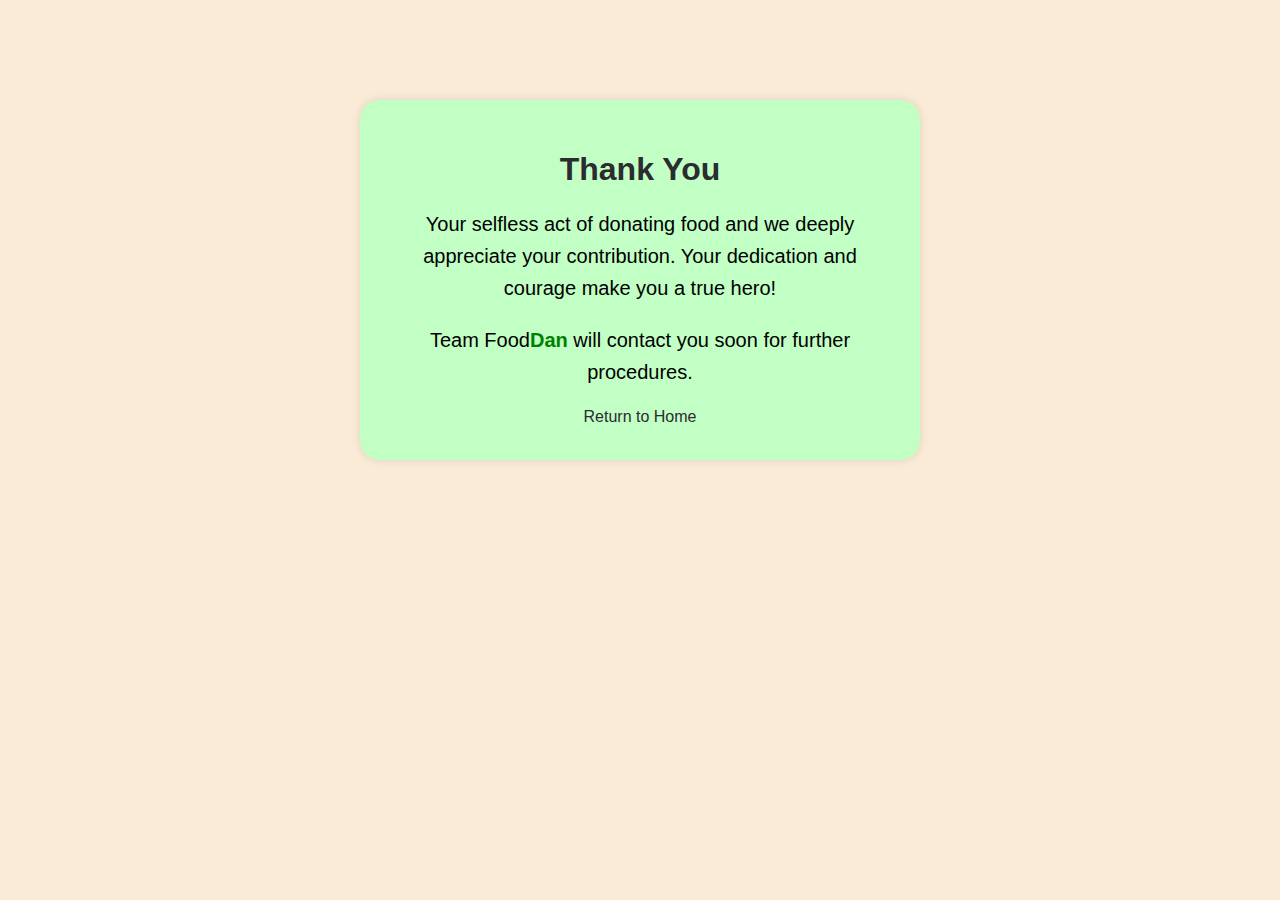
<file: delivery.html>
<!DOCTYPE html>
<html lang="en">
<head>
    <meta charset="UTF-8">
    <meta name="viewport" content="width=device-width, initial-scale=1.0">
    <title>Blood Donors</title>
    <style>
        body {
            font-family: Arial, sans-serif;
            background-color: antiquewhite;
            margin: 0;
            padding: 0;
        }

        .card {
          background-color: #c2ffc5;
            width: 500px;
            height: 300px;
            margin: 100px auto;
            border-radius: 20px;
            padding: 30px;
            box-shadow: 0 0 10px rgba(0, 0, 0, 0.1);
        }

        .card h1 {
            color: #2A2C30;
            text-align: center;
            margin-bottom: 20px;
        }

        .card p {
            color: #000000;
            text-align: center;
            font-size: 20px;
            line-height: 1.6;
        }

        .home {
            display: block;
            text-align: center;
            color: #2A2C30;
            margin-top: 20px;
            text-decoration: none;
        }

        .home:hover {
            color: #2A2C30;
            text-decoration: underline;
        }
    </style>
</head>
<body>
    <div class="card">
        <h1>Thank You</h1>
        <p>
            Your selfless act of donating food  and we deeply appreciate your contribution. Your dedication and courage make you a true hero!
        </p>
        <p>Team Food<b style="color: green;">Dan</b> will contact you soon for further procedures.</p>
        <a href="home.html" class="home">Return to Home</a>
    </div>
</body>
</html>
</file>
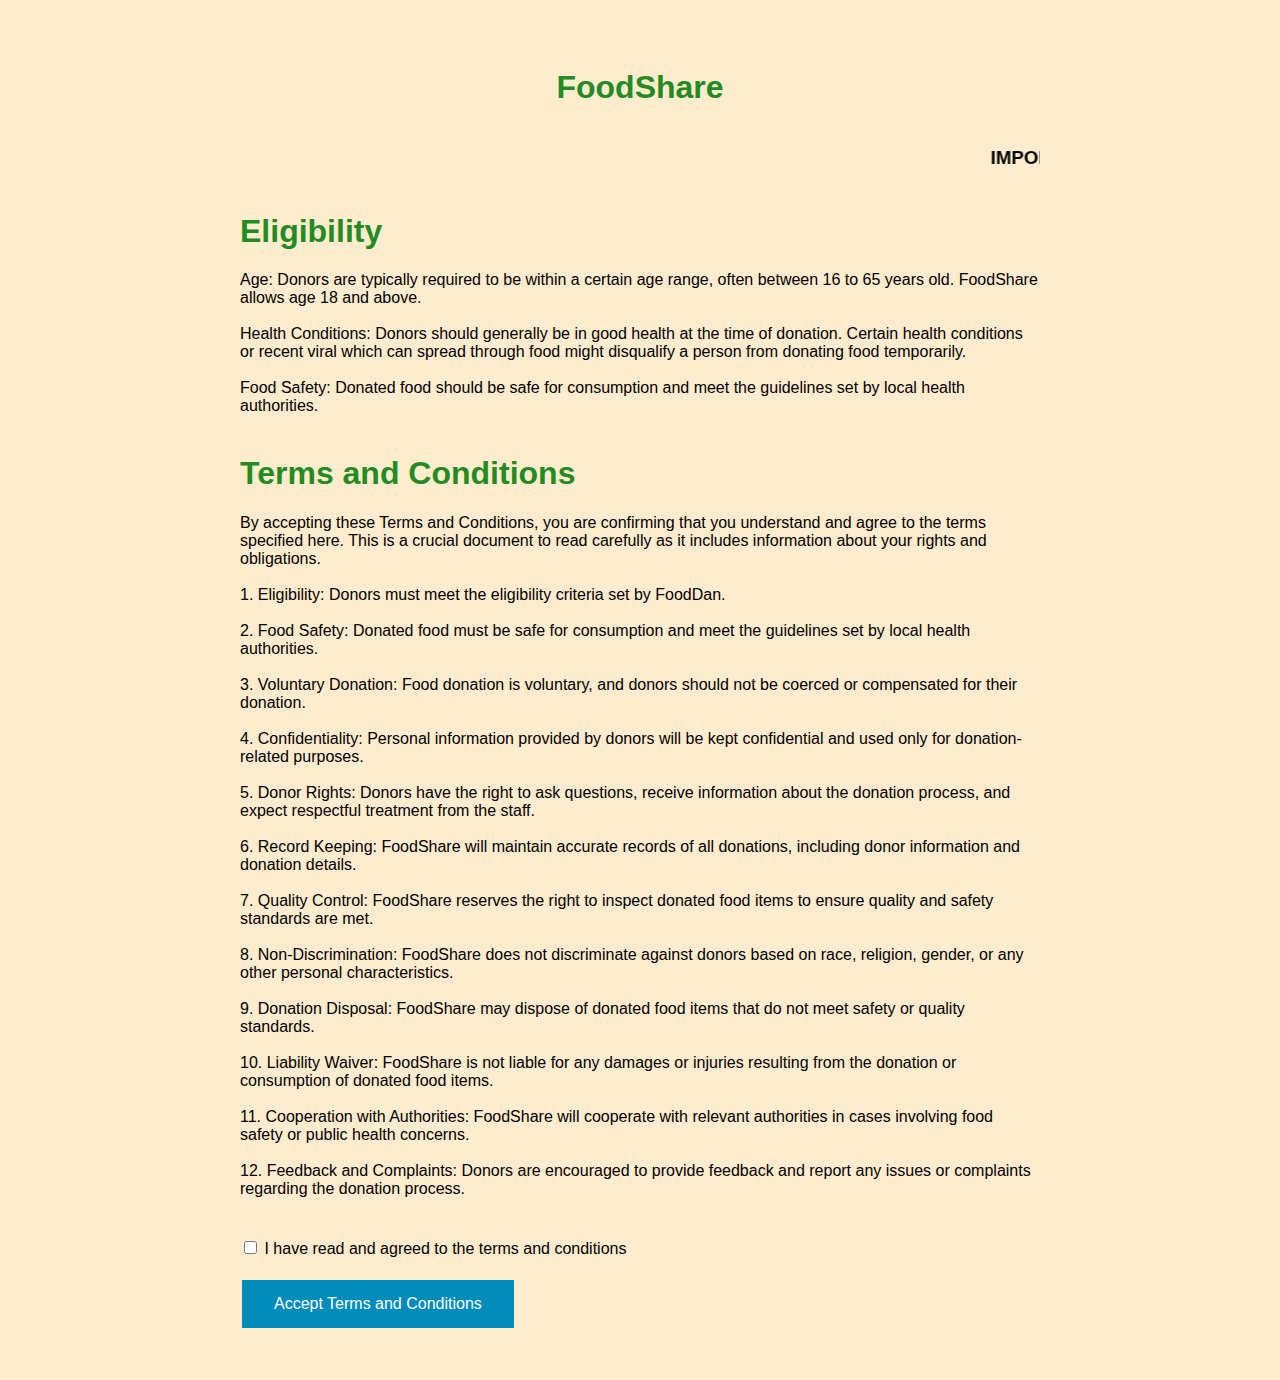
<file: terms.html>
<!DOCTYPE html>
<html>
<head>
<title>Terms and Conditions - Food Donation</title>
<style>
body {
    font-family: Arial, sans-serif;
    padding: 40px;
    background-color: blanchedalmond;
}

h1 {
    color: #228B22; /* Light green */
}

.button {
    background-color: #4CAF50;
    border: none;
    color: white;
    padding: 15px 32px;
    text-align: center;
    text-decoration: none;
    display: inline-block;
    font-size: 16px;
    margin: 4px 2px;
    cursor: pointer;
}

.button-blue {
    background-color: #008CBA;
}

.container {
    max-width: 800px;
    margin: 0 auto;
}

.terms-section {
    margin-bottom: 40px;
}
</style>
</head>
<body>
    <div class="container">
        <h1><center>FoodShare</center></h1>
        <marquee><h3>IMPORTANT: Read the terms and eligibility criteria carefully</h3></marquee>
        
        <div class="terms-section">
            <h1>Eligibility</h1>
            <p>
                Age: Donors are typically required to be within a certain age range, often between 16 to 65 years old. FoodShare allows age 18 and above.
                <br><br>
                Health Conditions: Donors should generally be in good health at the time of donation. Certain health conditions or recent viral which can spread through food might disqualify a person from donating food temporarily.
                <br><br>
                Food Safety: Donated food should be safe for consumption and meet the guidelines set by local health authorities.
            </p>
        </div>
        
        <div class="terms-section">
            <h1>Terms and Conditions</h1>
            <p>
                By accepting these Terms and Conditions, you are confirming that you understand and agree to the terms specified here. This is a crucial document to read carefully as it includes information about your rights and obligations.
                <br><br>
                1. Eligibility: Donors must meet the eligibility criteria set by FoodDan.
                <br><br>
                2. Food Safety: Donated food must be safe for consumption and meet the guidelines set by local health authorities.
                <br><br>
                3. Voluntary Donation: Food donation is voluntary, and donors should not be coerced or compensated for their donation.
                <br><br>
                4. Confidentiality: Personal information provided by donors will be kept confidential and used only for donation-related purposes.
                <br><br>
                5. Donor Rights: Donors have the right to ask questions, receive information about the donation process, and expect respectful treatment from the staff.
                <br><br>
                6. Record Keeping: FoodShare will maintain accurate records of all donations, including donor information and donation details.
                <br><br>
                7. Quality Control: FoodShare reserves the right to inspect donated food items to ensure quality and safety standards are met.
                <br><br>
                8. Non-Discrimination: FoodShare does not discriminate against donors based on race, religion, gender, or any other personal characteristics.
                <br><br>
                9. Donation Disposal: FoodShare may dispose of donated food items that do not meet safety or quality standards.
                <br><br>
                10. Liability Waiver: FoodShare is not liable for any damages or injuries resulting from the donation or consumption of donated food items.
                <br><br>
                11. Cooperation with Authorities: FoodShare will cooperate with relevant authorities in cases involving food safety or public health concerns.
                <br><br>
                12. Feedback and Complaints: Donors are encouraged to provide feedback and report any issues or complaints regarding the donation process.
            </p>
        </div>
        
        <form action="fooddonateform.php" method="post">
            <input type="checkbox" name="terms" value="agree" required> I have read and agreed to the terms and conditions
            <br><br>
            <input type="submit" class="button button-blue" value="Accept Terms and Conditions">
        </form>
    </div>
</body>
</html>
</file>
